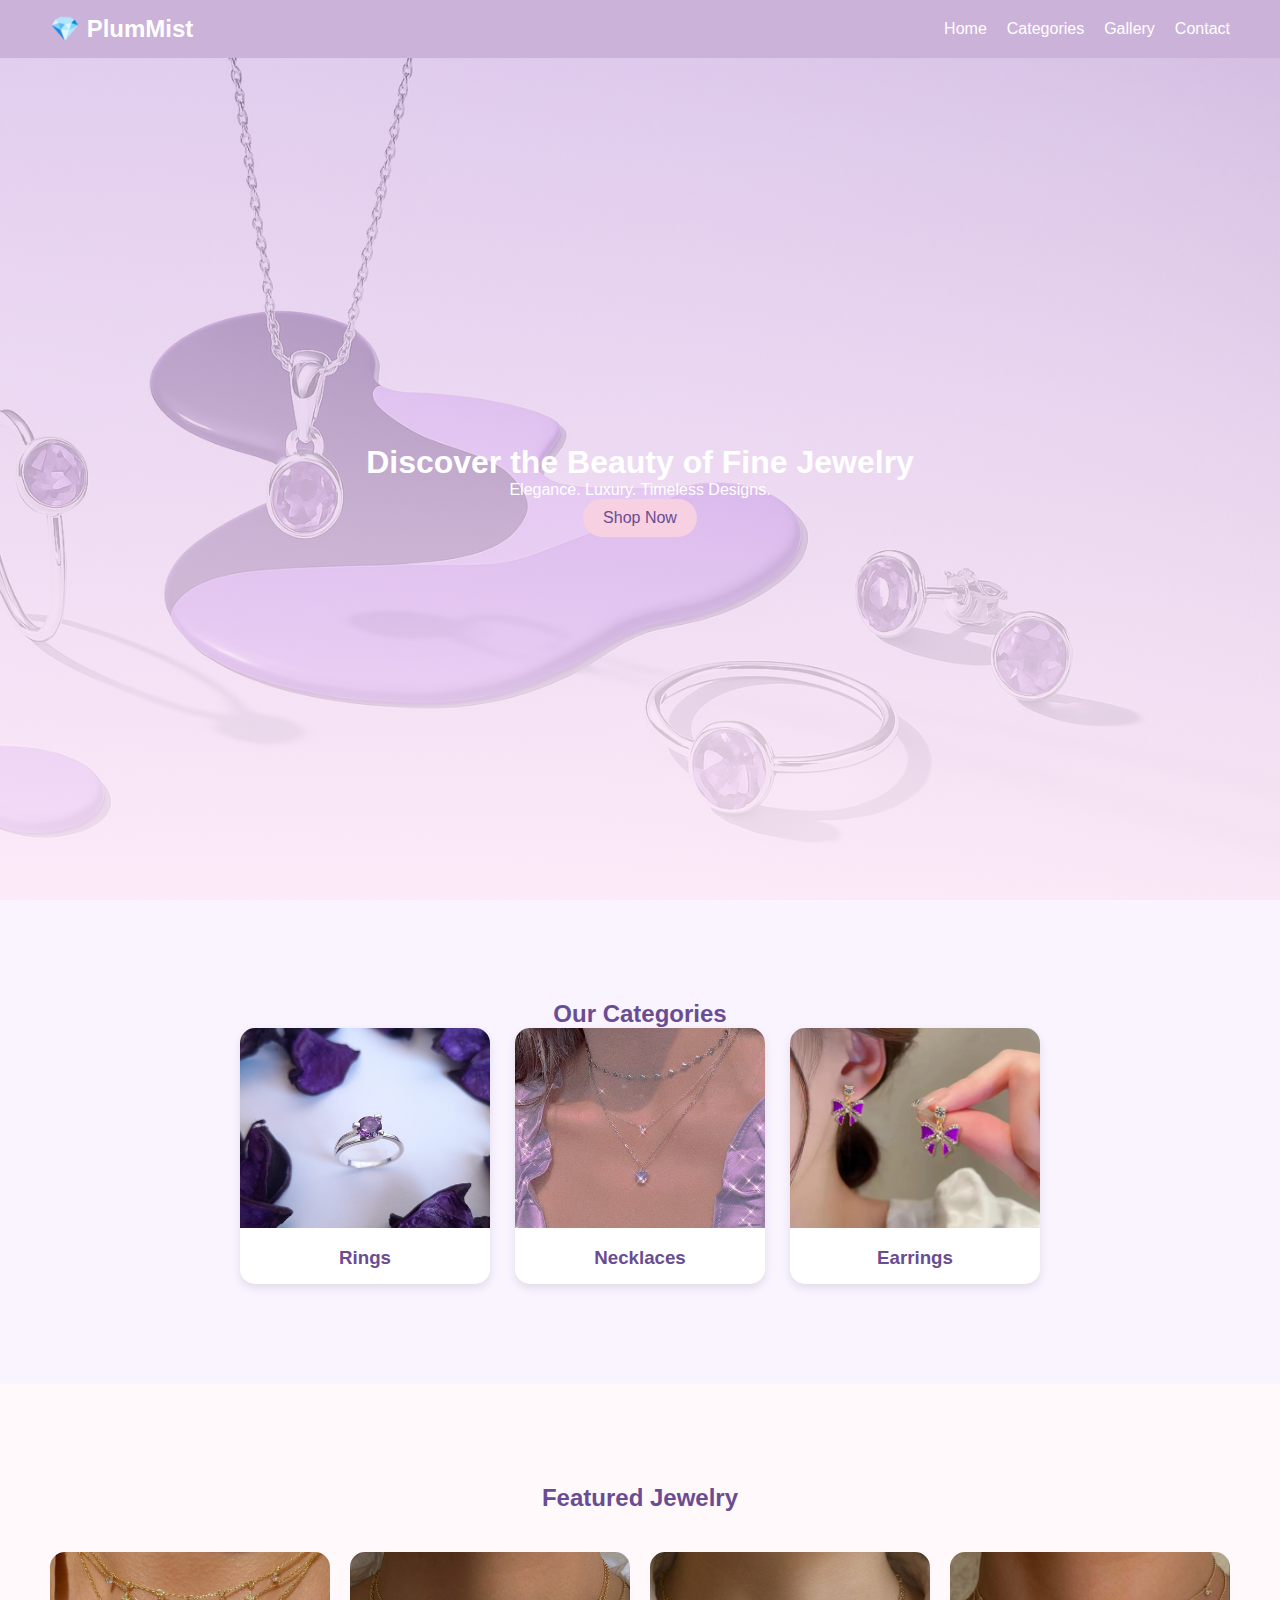
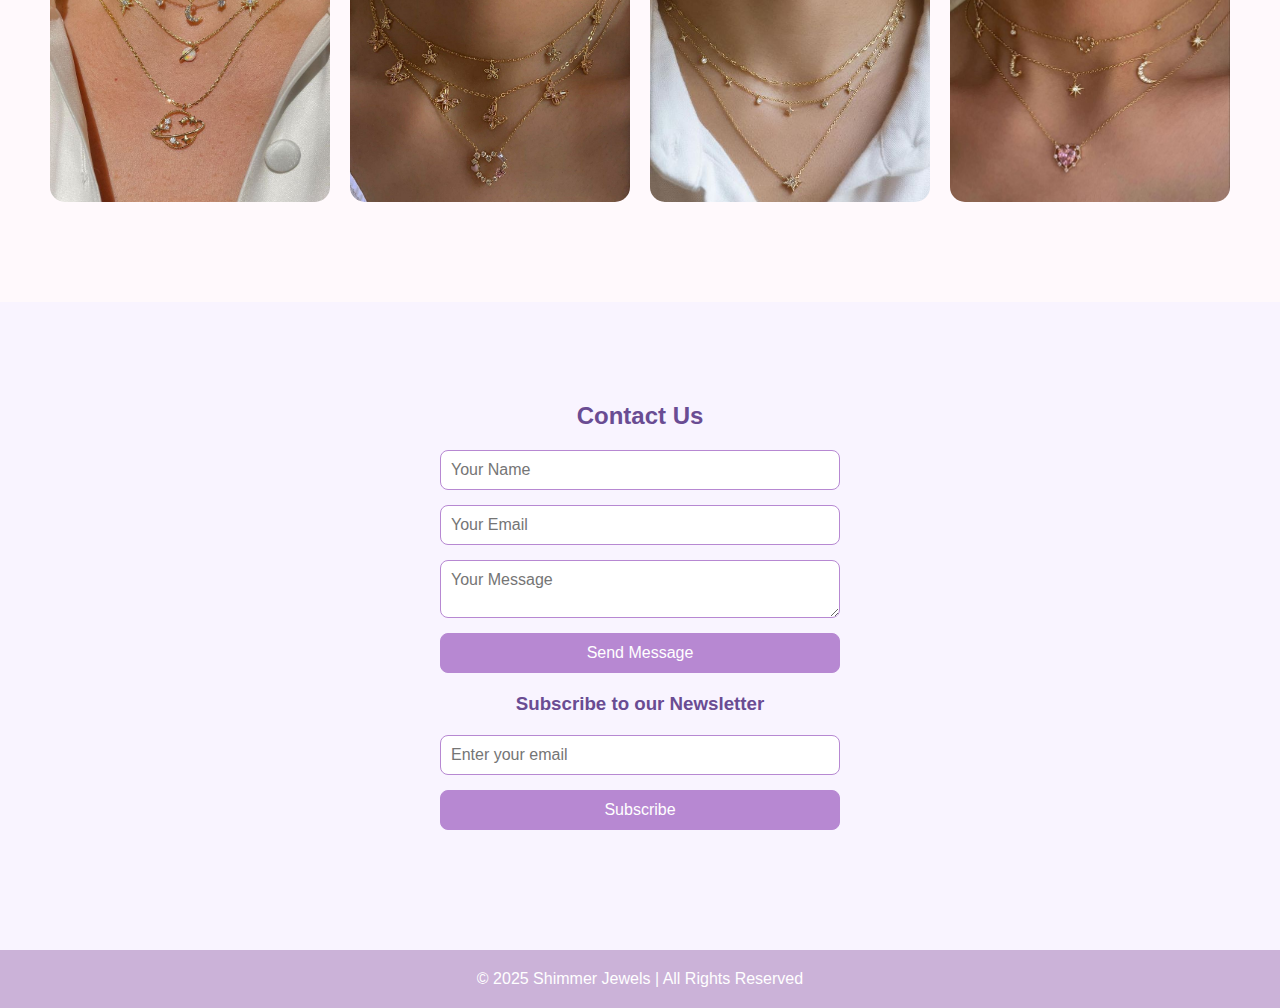
<file: index.html>
<!DOCTYPE html>
<html lang="en">
<head>
  <meta charset="UTF-8" />
  <meta name="viewport" content="width=device-width, initial-scale=1.0" />
  <title>Shimmer Jewels | Home</title>
  <link rel="stylesheet" href="cc.css" />
</head>
<body>
  <header>
    <div class="logo">💎 PlumMist</div>
    <nav>
      <ul>
        <li><a href="#home">Home</a></li>
        <li><a href="#categories">Categories</a></li>
        <li><a href="#gallery">Gallery</a></li>
        <li><a href="#contact">Contact</a></li>
      </ul>
    </nav>
  </header>

  <!-- Hero Section -->
  <section id="home" class="hero">
    <h1>Discover the Beauty of Fine Jewelry</h1>
    <p>Elegance. Luxury. Timeless Designs.</p>
    <button onclick="scrollToSection('categories')">Shop Now</button>
  </section>

  <!-- Categories -->
  <section id="categories" class="categories">
    <h2>Our Categories</h2>
    <div class="category-grid">
      <div class="card" onclick="openCategory('rings.html')">
        <img src="../rings.jpeg" alt="Rings" />
        <h3>Rings</h3>
      </div>
      <div class="card" onclick="openCategory('necklaces.html')">
        <img src="../neckk.jpg" alt="Necklaces" />
        <h3>Necklaces</h3>
      </div>
      <div class="card" onclick="openCategory('earrings.html')">
        <img src="../product-jpeg.jpg" alt="Earrings" />
        <h3>Earrings</h3>
      </div>
    </div>
  </section>

  <!-- Gallery -->
  <section id="gallery" class="gallery">
    <h2>Featured Jewelry</h2>
    <div class="gallery-grid">
      <img src="../fj 1.jpeg" alt="Jewelry 1" />
      <img src="../fj 2.jpeg" alt="Jewelry 2" />
      <img src="../fj 3.jpeg" alt="Jewelry 3" />
      <img src="../fj 4.jpeg" alt="Jewelry 4" />
    </div>
  </section>

  <!-- Contact -->
  <section id="contact" class="contact">
    <h2>Contact Us</h2>
    <form id="contactForm">
      <input type="text" id="name" placeholder="Your Name" required />
      <input type="email" id="email" placeholder="Your Email" required />
      <textarea id="message" placeholder="Your Message" required></textarea>
      <button type="submit">Send Message</button>
    </form>

    <h3>Subscribe to our Newsletter</h3>
    <form id="newsletterForm">
      <input type="email" id="newsletterEmail" placeholder="Enter your email" required />
      <button type="submit">Subscribe</button>
    </form>
  </section>

  <footer>
    <p>© 2025 Shimmer Jewels | All Rights Reserved</p>
  </footer>

  <script src="cc.js"></script>
</body>
</html>
</file>
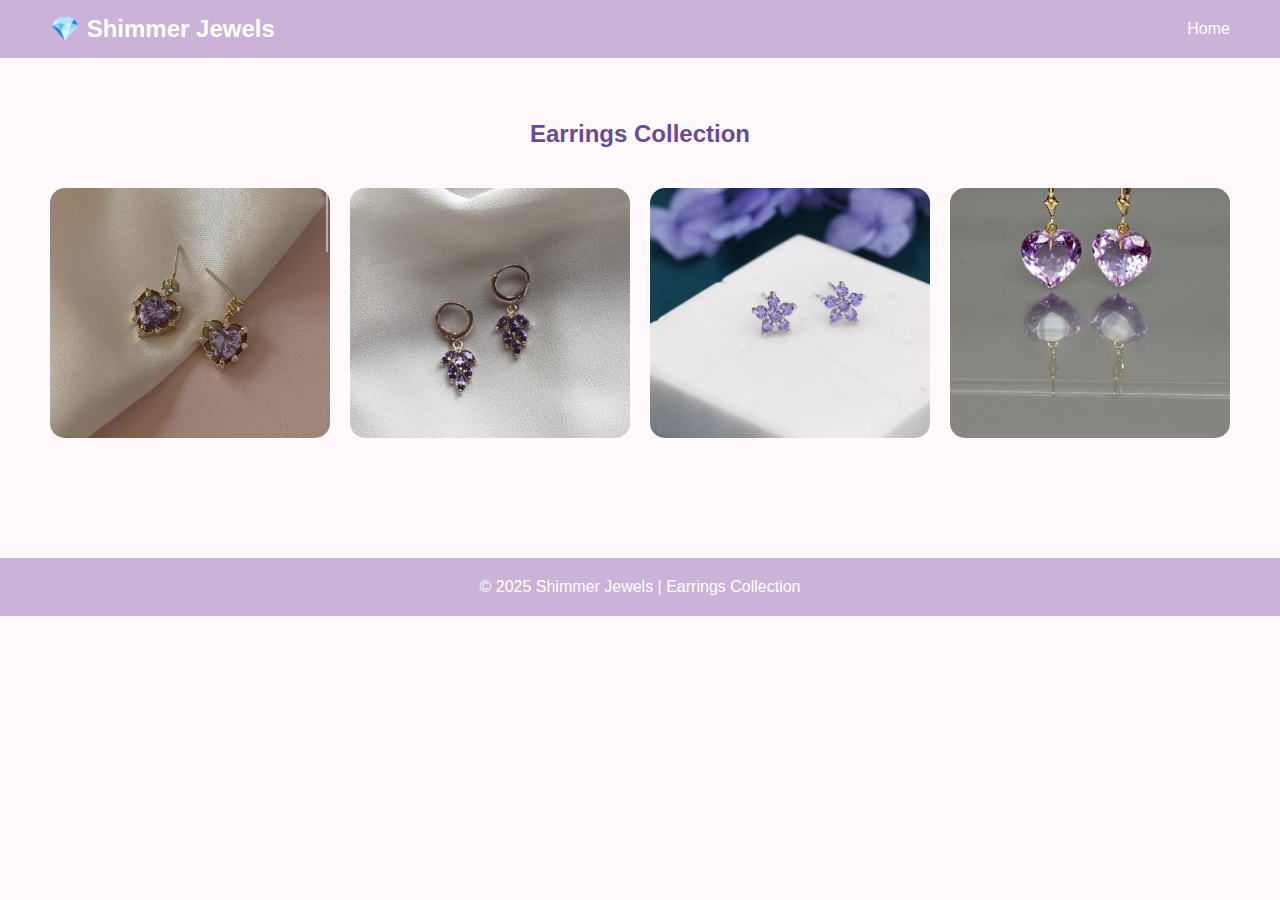
<file: earrings.html>
<!DOCTYPE html>
<html lang="en">
<head>
  <meta charset="UTF-8" />
  <meta name="viewport" content="width=device-width, initial-scale=1.0" />
  <title>Shimmer Jewels | Earrings</title>
  <link rel="stylesheet" href="cc.css" />
</head>
<body>
  <header>
    <div class="logo">💎 Shimmer Jewels</div>
    <nav>
      <ul>
        <li><a href="index.html">Home</a></li>
      </ul>
    </nav>
  </header>

  <section class="category-page">
    <h2>Earrings Collection</h2>
    <div class="gallery-grid">
      <img src="../ear 1.jpeg" alt="Earring 1" />
      <img src="../ear 2.jpeg" alt="Earring 2" />
      <img src="../ear 3.jpeg" alt="Earring 3" />
      <img src="../ear 4.jpeg" alt="Earring 4" />
    </div>
  </section>

  <footer>
    <p>© 2025 Shimmer Jewels | Earrings Collection</p>
  </footer>
</body>
</html>
</file>
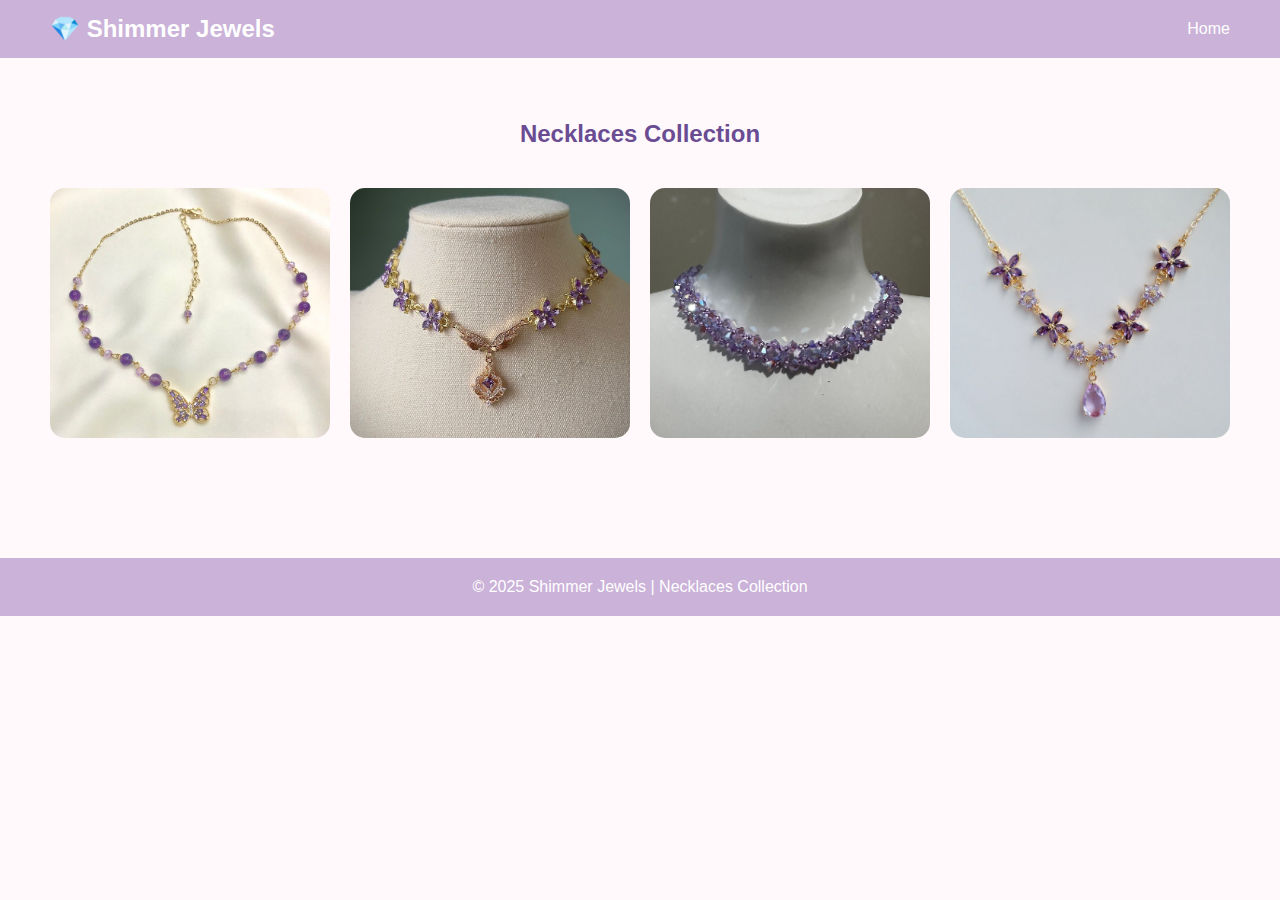
<file: necklaces.html>
<!DOCTYPE html>
<html lang="en">
<head>
  <meta charset="UTF-8" />
  <meta name="viewport" content="width=device-width, initial-scale=1.0" />
  <title>Shimmer Jewels | Necklaces</title>
  <link rel="stylesheet" href="cc.css" />
</head>
<body>
  <header>
    <div class="logo">💎 Shimmer Jewels</div>
    <nav>
      <ul>
        <li><a href="index.html">Home</a></li>
      </ul>
    </nav>
  </header>

  <section class="category-page">
    <h2>Necklaces Collection</h2>
    <div class="gallery-grid">
      <img src="../neck 11.jpeg" alt="Necklace 1" />
      <img src="../neck 2.jpeg" alt="Necklace 2" />
      <img src="../neck 13.jpeg" alt="Necklace 3" />
      <img src="../neck 4.jpeg" alt="Necklace 4" />
    </div>
  </section>

  <footer>
    <p>© 2025 Shimmer Jewels | Necklaces Collection</p>
  </footer>
</body>
</html>
</file>
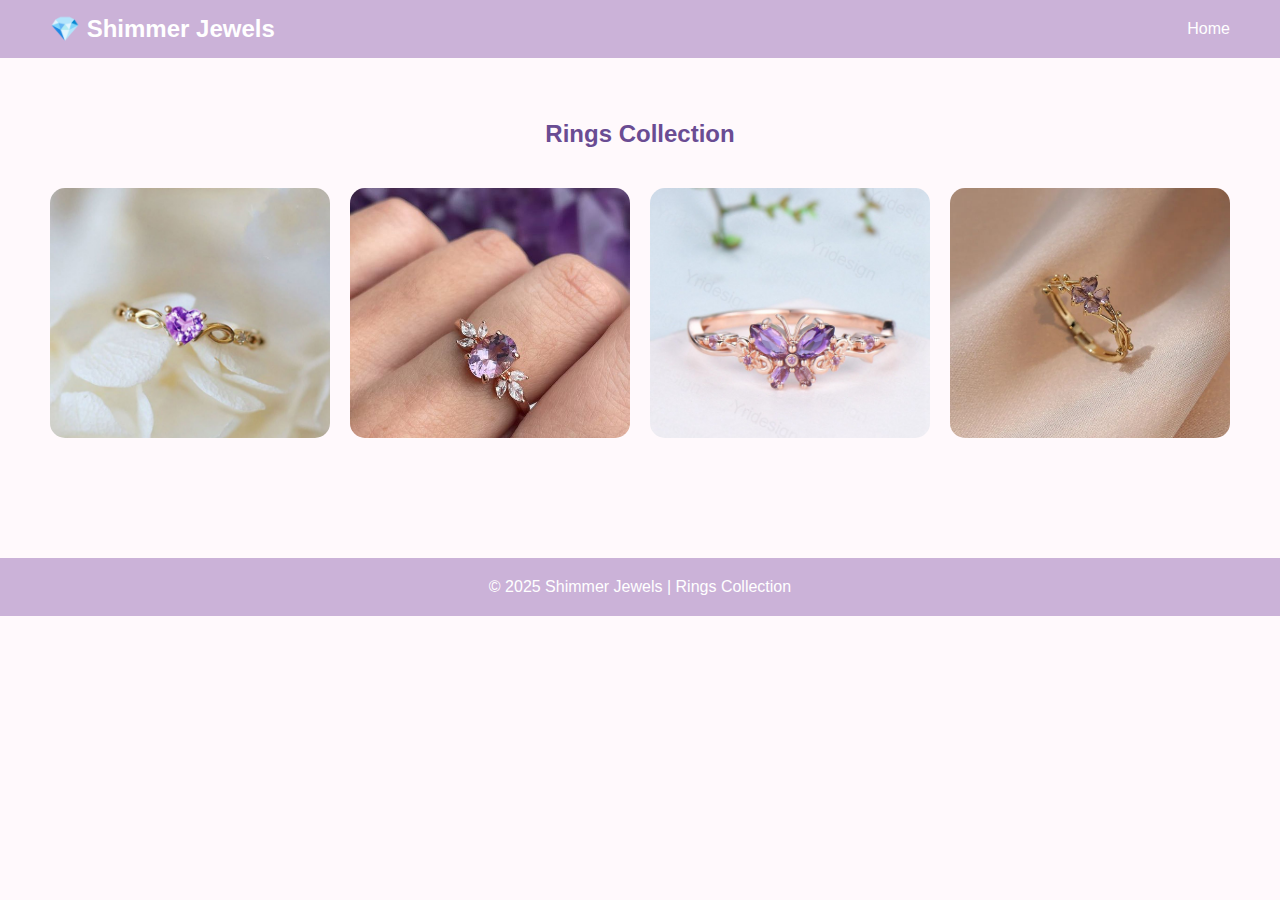
<file: rings.html>
<!DOCTYPE html>
<html lang="en">
<head>
  <meta charset="UTF-8" />
  <meta name="viewport" content="width=device-width, initial-scale=1.0" />
  <title>Shimmer Jewels | Rings</title>
  <link rel="stylesheet" href="cc.css" />
</head>
<body>
  <header>
    <div class="logo">💎 Shimmer Jewels</div>
    <nav>
      <ul>
        <li><a href="index.html">Home</a></li>
      </ul>
    </nav>
  </header>

  <section class="category-page">
    <h2>Rings Collection</h2>
    <div class="gallery-grid">
      <img src="../ring 1.jpeg" alt="Ring 1" />
      <img src="../ring 2.jpeg" alt="Ring 2" />
      <img src="../ring 3.jpeg" alt="Ring 3" />
      <img src="../ring 4.jpeg" alt="Ring 4" />
    </div>
  </section>

  <footer>
    <p>© 2025 Shimmer Jewels | Rings Collection</p>
  </footer>
</body>
</html>
</file>
<file: cc.css>
* {
  margin: 0;
  padding: 0;
  box-sizing: border-box;
  font-family: "Poppins", sans-serif;
}

body {
  background-color: #fff9fc;
  color: #6a4c93;
  scroll-behavior: smooth;
}

header {
  position: fixed;
  width: 100%;
  background-color: #cbb2d8;
  color: #fff;
  display: flex;
  justify-content: space-between;
  align-items: center;
  padding: 15px 50px;
  z-index: 1000;
}

.logo {
  font-weight: bold;
  font-size: 1.5rem;
}

nav ul {
  list-style: none;
  display: flex;
  gap: 20px;
}

nav ul li a {
  text-decoration: none;
  color: white;
  font-weight: 500;
  transition: 0.3s;
}

nav ul li a:hover {
  color: #ffe6f9;
}

/* Hero Section */
.hero {
  background: linear-gradient(rgba(207, 173, 226, 0.6), rgba(255, 235, 250, 0.9)),
              url('../main.jpeg') center/cover no-repeat;
  height: 100vh;
  display: flex;
  flex-direction: column;
  justify-content: center;
  align-items: center;
  color: white;
  text-align: center;
  padding-top: 80px;
}

.hero button {
  background-color: #f7d1e1;
  color: #6a4c93;
  border: none;
  padding: 10px 20px;
  border-radius: 25px;
  cursor: pointer;
  font-size: 1rem;
  transition: 0.3s;
}

.hero button:hover {
  background-color: #cbb2d8;
}

/* Categories */
.categories {
  padding: 100px 50px;
  background-color: #f9f4ff;
  text-align: center;
}

.category-grid {
  display: flex;
  flex-wrap: wrap;
  justify-content: center;
  gap: 25px;
}

.card {
  background-color: white;
  border-radius: 15px;
  overflow: hidden;
  width: 250px;
  box-shadow: 0 4px 10px rgba(0, 0, 0, 0.1);
  transition: 0.3s;
  cursor: pointer;
}

.card:hover {
  transform: translateY(-10px);
}

.card img {
  width: 100%;
  height: 200px;
  object-fit: cover;
}

.card h3 {
  padding: 15px;
}

/* Gallery */
.gallery {
  padding: 100px 50px;
  text-align: center;
}

.gallery-grid {
  display: grid;
  grid-template-columns: repeat(auto-fit, minmax(250px, 1fr));
  gap: 20px;
  margin-top: 40px;
}

.gallery-grid img {
  width: 100%;
  height: 250px;
  border-radius: 15px;
  object-fit: cover;
  transition: transform 0.3s;
}

.gallery-grid img:hover {
  transform: scale(1.05);
}

/* Category pages */
.category-page {
  padding: 120px 50px;
  text-align: center;
}

/* Contact */
.contact {
  background-color: #f9f4ff;
  padding: 100px 50px;
  text-align: center;
}

form {
  display: flex;
  flex-direction: column;
  gap: 15px;
  max-width: 400px;
  margin: 20px auto;
}

input, textarea, button {
  padding: 10px;
  border-radius: 8px;
  border: 1px solid #b788d2;
  font-size: 1rem;
}

button {
  background-color: #b788d2;
  color: white;
  cursor: pointer;
}

button:hover {
  background-color: #cfa3e3;
}

footer {
  background-color: #cbb2d8;
  color: white;
  text-align: center;
  padding: 20px;
}
</file>
